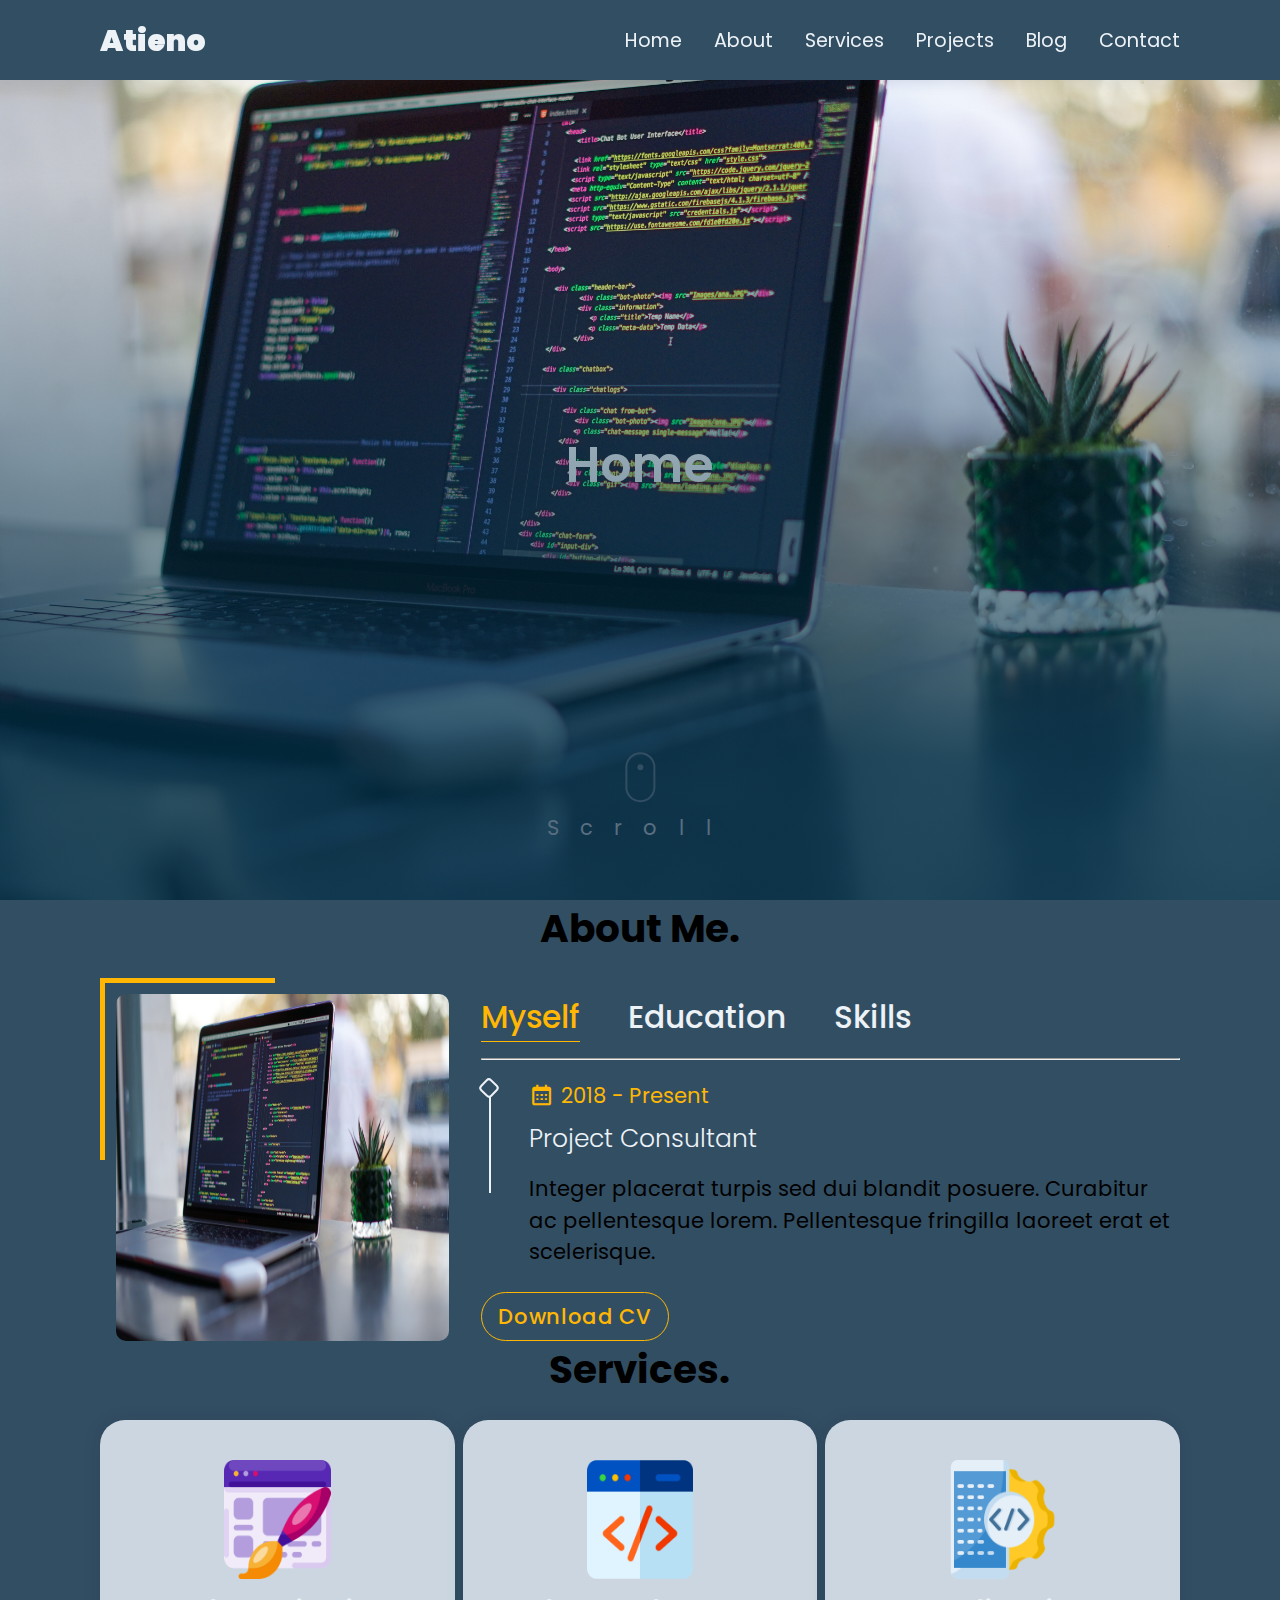
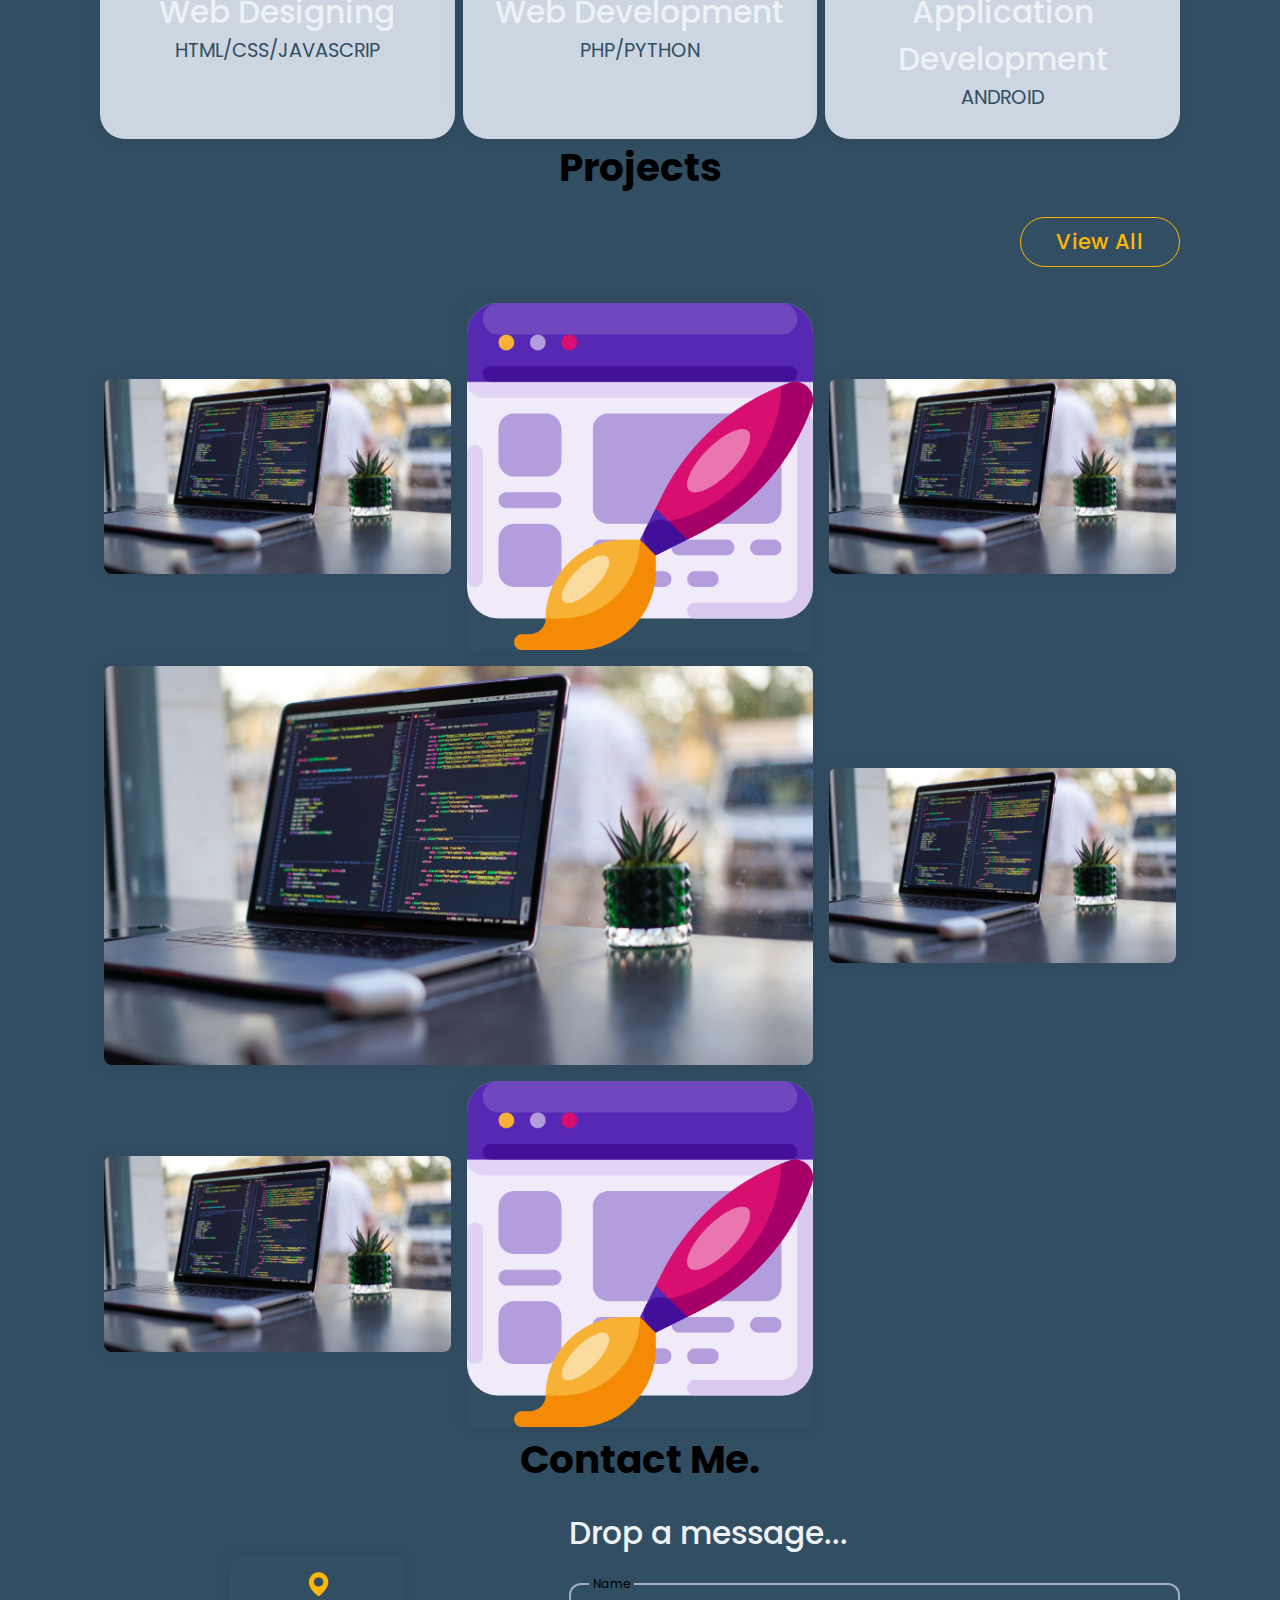
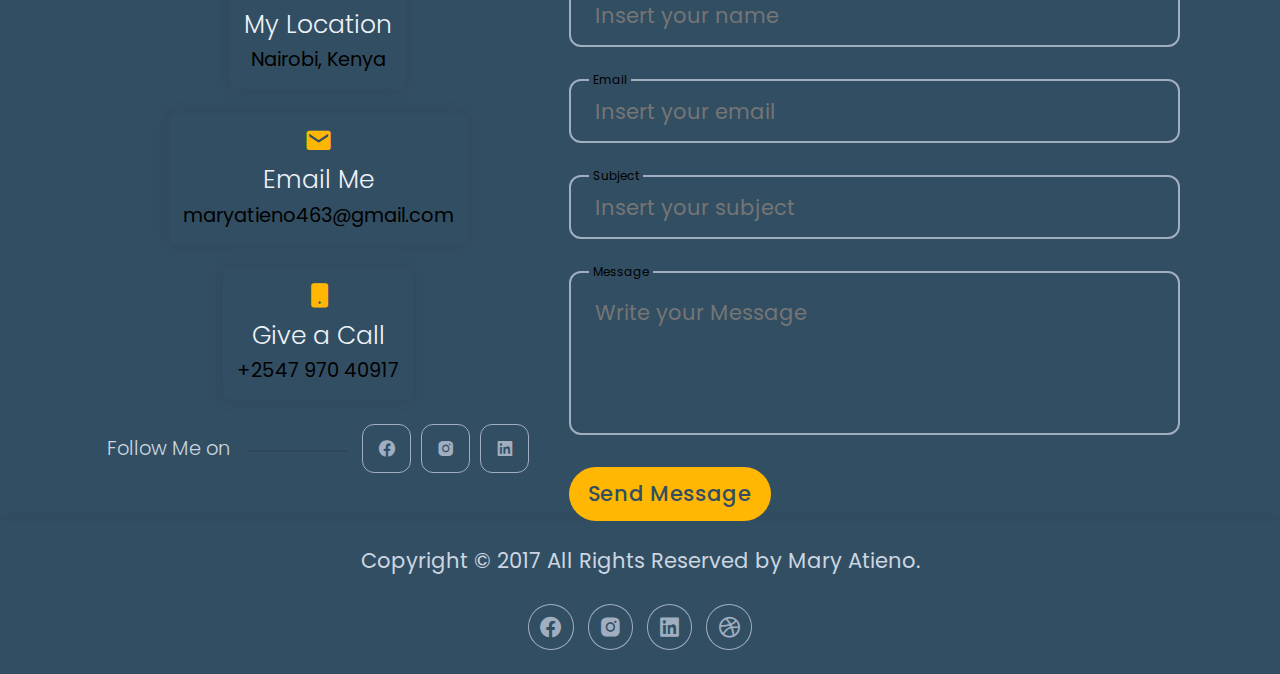
<file: index.html>
<!DOCTYPE html>
<html lang="en">
<head>
    <meta charset="UTF-8">
    <meta http-equiv="X-UA-Compatible" content="IE=edge">
    <meta name="viewport" content="width=device-width, initial-scale=1.0">
    <title>Mary Atieno</title>
    <link href='https://unpkg.com/boxicons@2.1.2/css/boxicons.min.css' rel='stylesheet'>
    <link rel="stylesheet" href="./assets/css/style.css">
    <link rel="stylesheet" href="./assets/css/responsive.css">
</head>
<body class="dark_theme">
    <header class="nav_header">
        
            <nav class="container" id="navbar">
                <a href="#" class="nav_logo">Atieno</a>
                <div class="nav_menu" id="nav-menu">
                    <ul class="nav_list">
                        <li class="nav_item"><a href="#home" class="nav_link">Home</a></li>
                        <li class="nav_item"><a href="#about" class="nav_link">About</a></li>
                        <li class="nav_item"><a href="#services" class="nav_link">Services</a></li>
                        <li class="nav_item"><a href="#projects" class="nav_link">Projects</a></li>
                        <li class="nav_item"><a href="blog.html" class="nav_link">Blog</a></li>
                        <li class="nav_item"><a href="#contact" class="nav_link">Contact</a></li>
                    </ul>
    
                    <div class="nav_close" id="nav-close">
                        <i class="bx bx-x"></i>
                    </div>
                </div>
    
                <div class="nav_toggle" id="nav-toggle">
                    <i class="bx bx-grid-alt"></i>
                </div>
            </nav>
        
    </header>

    <main>
        <section class="home" id="home">
            <div class="container">
                <h1 class="h1">Home</h1>
                <a href="#about" class="scroll_btn"><span></span>Scroll</a>
            </div>
        </section>

        <section  class=" about container" id="about">
            <h2 class="sect_title">About Me.</h2>
            <div class="about_wrapper grid">
                <div class="about_img">
                    <img src="./assets/images/hero_bg.jpg" alt="Profile Photo">
                </div>
                <div class="about_content">
                    <ul class="about_tabs">
                        <li>
                            <h3 data-target="#myself" class="tab about_active h3">Myself</h3>
                        </li>
                        <li >
                            <h3 data-target="#education" class="tab h3">Education</h3>
                        </li>
                        <li >
                            <h3 data-target="#skills" class="tab h3">Skills</h3>
                        </li>
                    </ul>
                    <hr>
                    <div class="tab_content">
                        <div id="myself" data-content>
                            I'm a Kenyan she/her living in Kenya. I enjoy turning complex problems into meaningful solutions through design and code. I focus on simplicity, thoughtfulnesss, accessibility and learning-based approach to my work.
                        </div>
    
                        <div id="education" data-content class="about_active">
                            <div class="timeline">
                                <div class="timeline_item">
                                    <div class="circle_dot"></div>
                                    <span class="timeline_date">
                                        <i class="bx bx-calendar text_sm"></i> 2018 - Present
                                    </span>
                                    <h4 class="timeline_title h4">Project Consultant</h4>
                                    <p class="timeline_text">Integer placerat turpis sed dui blandit posuere. Curabitur ac pellentesque lorem. Pellentesque fringilla laoreet erat et scelerisque.</p>
                                </div>
                            </div>
                        </div>
    
                        <div id="skills" data-content>
                            <div class="skill_wrapper">
                                <img src="./assets/images/html.png" alt="">
                                <img src="./assets/images/css-3.png" alt="">
                                <img src="./assets/images/java-script.png" alt="">
                            </div>
                        </div>
                    </div>
                    <button class="btn btn-secondary">Download CV</button>
                </div>
            </div>
        </section>

        <section class="services container" id="services">
            <h2 class="sect_title">Services.</h2>

            <div class="service_wrapper grid">
                <div class="service_item">
                    <img src="./assets/images/web-design.png" alt="Web Designing">
                    <h3 class="h3">Web Designing</h3>
                    <p class="text_tiny">HTML/CSS/JAVASCRIP</p>
                </div>
                <div class="service_item">
                    <img src="./assets/images/web-development.png" alt="Web Development">
                    <h3 class="h3">Web Development</h3>
                    <p class="text_tiny">PHP/PYTHON</p>
                </div>
                <div class="service_item">
                    <img src="./assets/images/app-development.png" alt="App Development">
                    <h3 class="h3">Application Development</h3>
                    <p class="text_tiny">ANDROID</p>
                </div>
            </div>
        </section>

        <section class="projects container" id="projects">
            <h2 class="sect_title">Projects</h2>
           <div class="btn_flex">
                <a href="portfolio.html" class="btn btn-secondary">View All</a>
           </div>

            <div class="project_wrapper grid">
                <div class="project_card">
                    <div class="project_card_front">
                        <img src="./assets/images/hero_bg.jpg" alt="">
                    </div>
                    <div class="project_card_back">
                        <div class="project_detail">
                            <h3 class="h3">Project 1</h3>
                            <p class="text_tiny">HTML/CSS</p>
                        </div>
                    </div>
                </div>

                <div class="project_card">
                    <div class="project_card_inner">
                        <div class="project_card_front">
                            <img src="./assets/images/web-design.png" alt="">
                        </div>
                        <div class="project_card_back">
                            <div class="project_detail">
                                <h3 class="h3">Project 2</h3>
                                <p class="text_tiny">HTML/CSS</p>
                            </div>
                        </div>
                    </div>
                </div>

                <div class="project_card">
                    <div class="project_card_inner">
                        <div class="project_card_front">
                            <img src="./assets/images/hero_bg.jpg" alt="">
                        </div>
                        <div class="project_card_back">
                            <div class="project_detail">
                                <h3 class="h3">Project 3</h3>
                                <p class="text_tiny">HTML/CSS</p>
                            </div>
                        </div>
                    </div>
                </div>
                <div class="project_card">
                    <div class="project_card_inner">
                        <div class="project_card_front">
                            <img src="./assets/images/hero_bg.jpg" alt="">
                        </div>
                        <div class="project_card_back">
                            <div class="project_detail">
                                <h3 class="h3">Project 4</h3>
                                <p class="text_tiny">HTML/CSS</p>
                            </div>
                        </div>
                    </div>
                </div>
                <div class="project_card">
                    <div class="project_card_inner">
                        <div class="project_card_front">
                            <img src="./assets/images/hero_bg.jpg" alt="">
                        </div>
                        <div class="project_card_back">
                            <div class="project_detail">
                                <h3 class="h3">Project 4</h3>
                                <p class="text_tiny">HTML/CSS</p>
                            </div>
                        </div>
                    </div>
                </div>
                <div class="project_card">
                    <div class="project_card_inner">
                        <div class="project_card_front">
                            <img src="./assets/images/hero_bg.jpg" alt="">
                        </div>
                        <div class="project_card_back">
                            <div class="project_detail">
                                <h3 class="h3">Project 4</h3>
                                <p class="text_tiny">HTML/CSS</p>
                            </div>
                        </div>
                    </div>
                </div>
                <div class="project_card">
                    <div class="project_card_inner">
                        <div class="project_card_front">
                            <img src="./assets/images/web-design.png" alt="">
                        </div>
                        <div class="project_card_back">
                            <div class="project_detail">
                                <h3 class="h3">Project 4</h3>
                                <p class="text_tiny">HTML/CSS</p>
                            </div>
                        </div>
                    </div>
                </div>
            </div>
        </section>

        <section class="container" id="contact">
            <h2 class="sect_title">Contact Me.</h2>

            <div class="contact_wrapper grid">
                <div class="contact_info">
                    <div class="contact_card">
                        <div>
                            <i class="bx bxs-map contact_icon"></i>
                            <h4 class="h4">My Location</h3>
                        </div>
    
                        <span class="text_tiny">Nairobi, Kenya</span>
                    </div>
                    <div class="contact_card">
                        <div>
                            <i class="bx bxs-envelope contact_icon"></i>
                            <h4 class="h4">Email Me</h4>
                        </div>
    
                        <span class="text_tiny">maryatieno463@gmail.com</span>
                    </div>
    
                    <div class="contact_card">
                        <div>
                            <i class="bx bxs-mobile contact_icon"></i>
                            <h4 class="h4">Give a Call</h4>
                        </div>
    
                        <span class="text_tiny">+2547 970 40917</span>
                    </div>
                    <div class="contact_social">
						<span class="contact_social_follow">Follow Me on</span>

						<div class="contact_social_links grid">
							<a href="" target="_blank" class="social_link">
								<i class='bx bxl-facebook-circle'></i>
							</a>
							<a href="" target="_blank" class="social_link">
								<i class="bx bxl-instagram-alt"></i>
							</a>
							<a href="" target="_blank" class="social_link">
								<i class="bx bxl-linkedin-square"></i>
							</a>
						</div>
					</div>
                </div>
    
                <div class="contact_form_wrapper">
                    <h3 class="h3">Drop a message...</h3>
                    <form action="">
                        <div class="contact_form-group">
                            <div class="contact_form-div">
                                <label for="" class="contact_form-tag">Name</label>
                                <input type="text" class="contact_form-input" placeholder="Insert your name">
                            </div>
    
                            <div class="contact_form-div">
                                <label for="" class="contact_form-tag">Email</label>
                                <input type="email" class="contact_form-input" placeholder="Insert your email">
                            </div>							
                        </div>
    
                        <div class="contact_form-div">
                            <label for="" class="contact_form-tag">Subject</label>
                            <input type="text" class="contact_form-input" placeholder="Insert your subject">
                        </div>
    
                        <div class="contact_form-div contact_form-area">
                            <label for="" class="contact_form-tag">Message</label>
                            <textarea cols="20" rows="10" class="contact_form-input" placeholder="Write your Message"></textarea>
                        </div>		
    
                        <button class="btn btn-primary">Send Message</button>
                    </form>
                </div>            
            </div>
        </section>
    </main>

    <footer>
       <div class="container">
            <div class="footer_wrapper grid">
                <div class="copyright">
                <p class="copyright_text">Copyright &copy; 2017 All Rights Reserved by 
            <a href="#">Mary Atieno</a>.
                </p>
                </div>
    
                <div class="footer_social">
                <ul class="footer_social_links">
                    <li><a class="social_link" href="#"><i class="bx bxl-facebook-circle"></i></a></li>
                    <li><a class="social_link" href="#"><i class="bx bxl-instagram-alt"></i></a></li>
                    <li><a class="social_link" href="#"><i class="bx bxl-linkedin-square"></i></a></li>
                    <li><a class="social_link" href="#"><i class='bx bxl-dribbble'></i></a></li>   
                </ul>
                </div>
        </div>
       </div>
    </footer>

    <div id="progress">
        <span id="progress_value"><i class='bx bx-up-arrow-alt'></i></span>
    </div>

    <script src="./assets/js/main.js"></script>
</body>
</html>
</file>
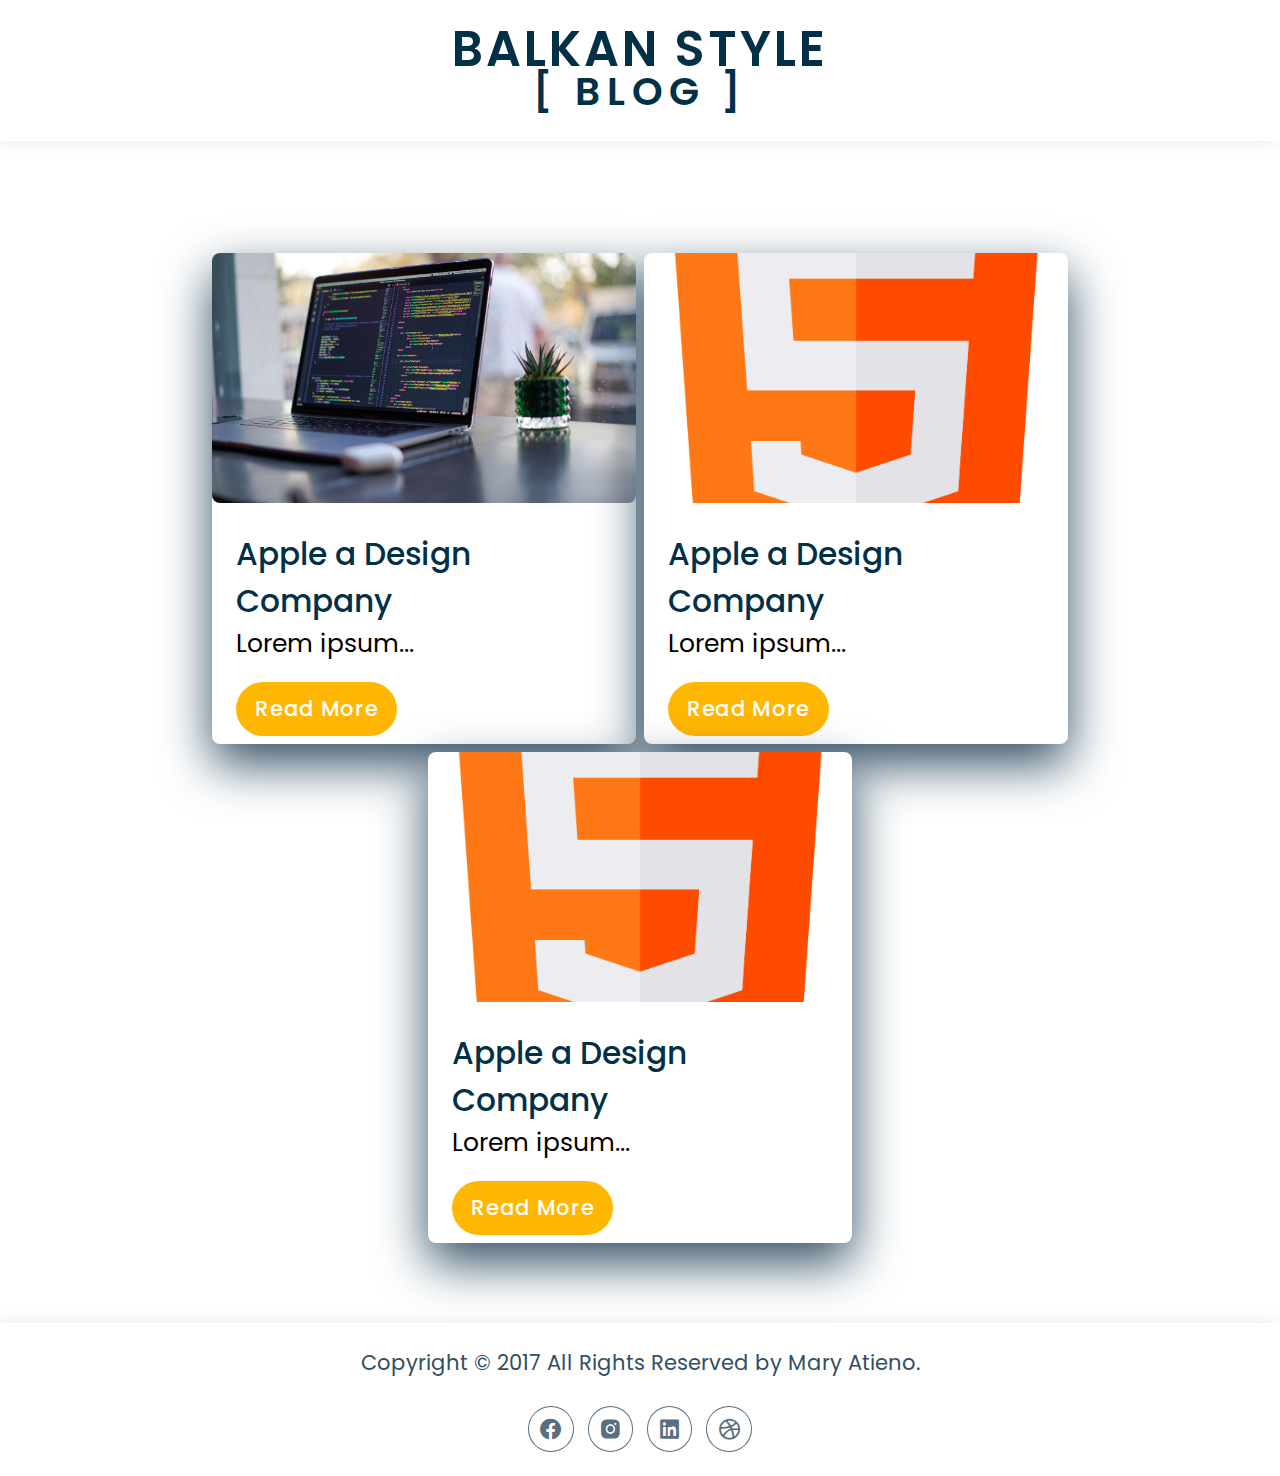
<file: blog.html>
<!DOCTYPE html>
<html lang="en">
<head>
    <meta charset="UTF-8">
    <meta http-equiv="X-UA-Compatible" content="IE=edge">
    <meta name="viewport" content="width=device-width, initial-scale=1.0">
    <title>Mary Atieno</title>
    <link href='https://unpkg.com/boxicons@2.1.2/css/boxicons.min.css' rel='stylesheet'>
    <link rel="stylesheet" href="./assets/css/style.css">
    <link rel="stylesheet" href="./assets/css/responsive.css">
</head>
<body class="light_theme">
    <header class="gallery_header">
        <h1 class="h1">Balkan Style <br> <span>[ BLOG ]</span></h1>
    </header>

    <main>
        <section class="blog">
            <div class="container">
                <div class="blog_wrapper">
                    <div class="blog_square">
                        <img src="./assets/images/hero_bg.jpg" class="mask" alt="">
                        <div class="blog_content">
                            <div class="h3">Apple a Design Company</div>
                            <p class="text_sm">Lorem ipsum...</p>
                            <button class="btn btn-primary"><a href="#">Read More</a></button>
                        </div>
                    </div>

                    <div class="blog_square">
                        <img src="./assets/images/html.png" class="mask" alt="">
                        <div class="blog_content">
                            <div class="h3">Apple a Design Company</div>
                            <p class="text_sm">Lorem ipsum...</p>
                            <button class="btn btn-primary"><a href="#">Read More</a></button>
                        </div>
                    </div>

                    <div class="blog_square">
                        <img src="./assets/images/html.png" class="mask" alt="">
                        <div class="blog_content">
                            <div class="h3">Apple a Design Company</div>
                            <p class="text_sm">Lorem ipsum...</p>
                            <button class="btn btn-primary"><a href="#">Read More</a></button>
                        </div>
                    </div>
                </div>
            </div>
        </section>
    </main>

    <footer>
        <div class="container">
             <div class="footer_wrapper grid">
                 <div class="copyright">
                 <p class="copyright_text">Copyright &copy; 2017 All Rights Reserved by 
             <a href="#">Mary Atieno</a>.
                 </p>
                 </div>
     
                 <div class="footer_social">
                 <ul class="footer_social_links">
                     <li><a class="social_link" href="#"><i class="bx bxl-facebook-circle"></i></a></li>
                     <li><a class="social_link" href="#"><i class="bx bxl-instagram-alt"></i></a></li>
                     <li><a class="social_link" href="#"><i class="bx bxl-linkedin-square"></i></a></li>
                     <li><a class="social_link" href="#"><i class='bx bxl-dribbble'></i></a></li>   
                 </ul>
                 </div>
         </div>
        </div>
     </footer>
    
</body>
</html>
</file>
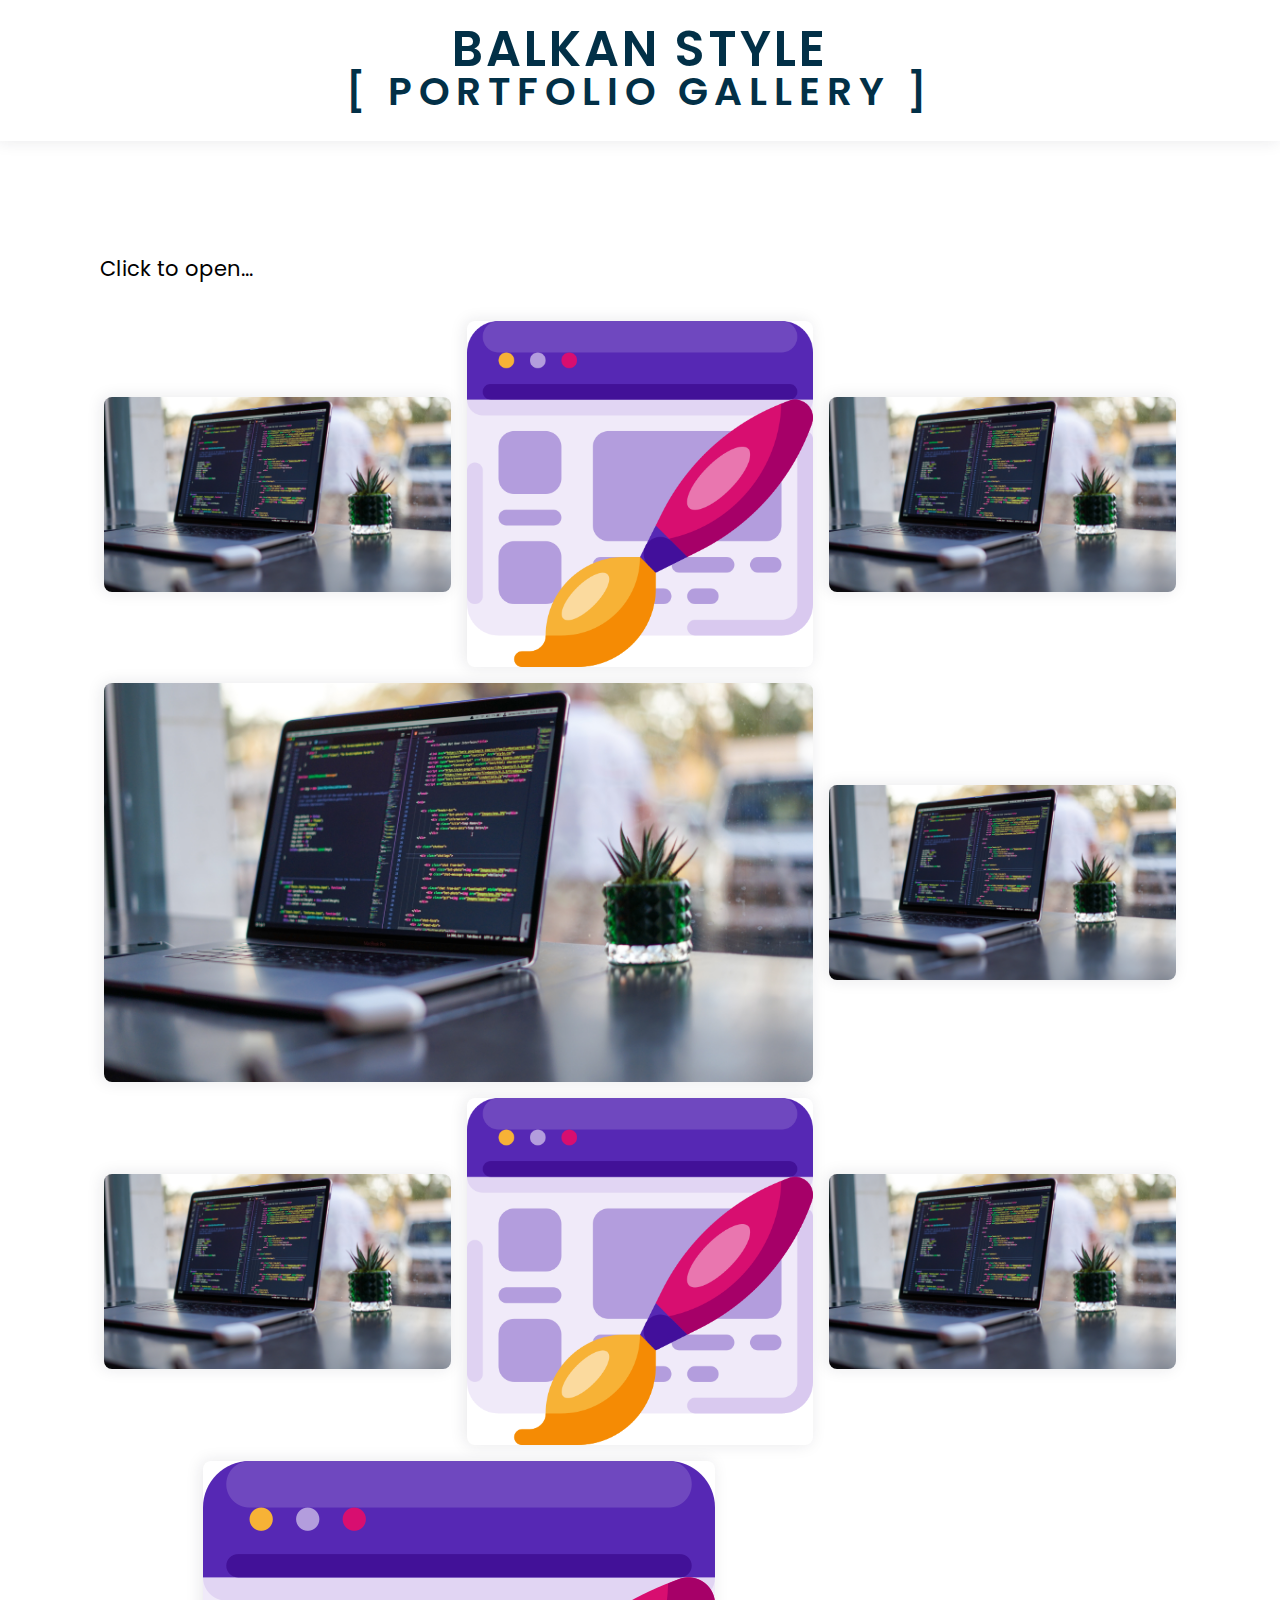
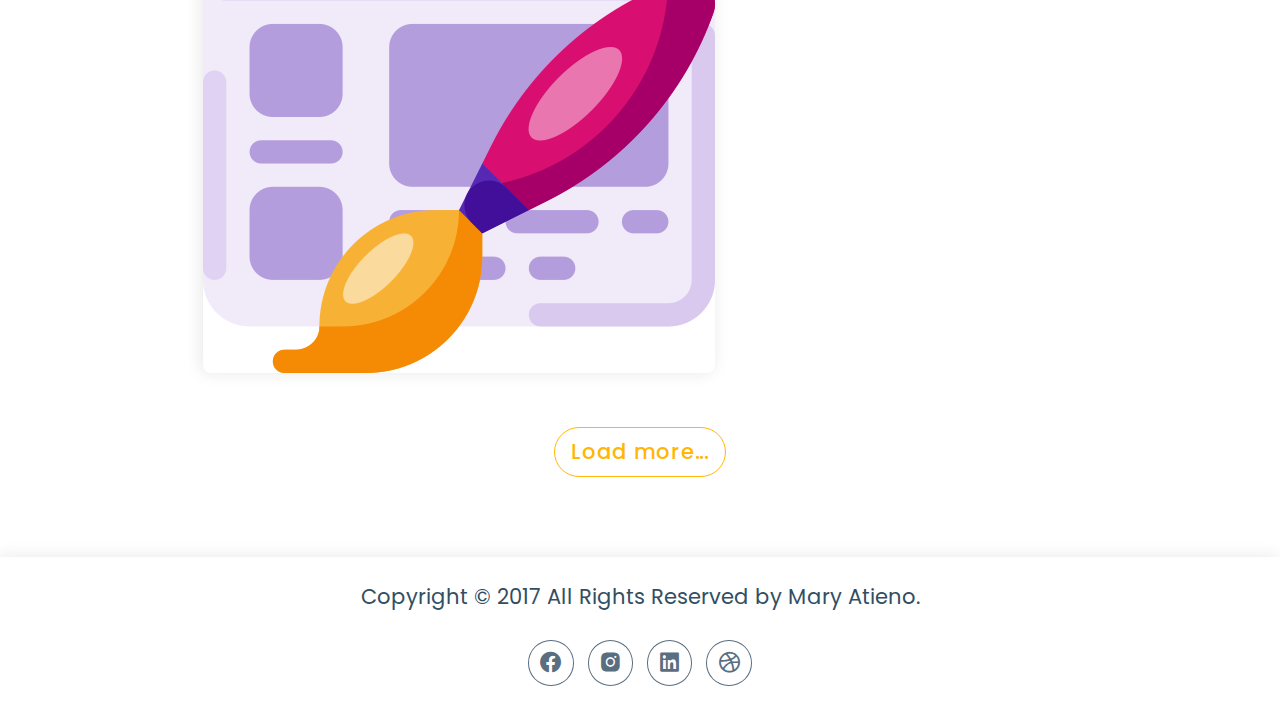
<file: portfolio.html>
<!DOCTYPE html>
<html lang="en">
<head>
    <meta charset="UTF-8">
    <meta http-equiv="X-UA-Compatible" content="IE=edge">
    <meta name="viewport" content="width=device-width, initial-scale=1.0">
    <title>Mary Atieno</title>
    <link href='https://unpkg.com/boxicons@2.1.2/css/boxicons.min.css' rel='stylesheet'>
    <link rel="stylesheet" href="./assets/css/style.css">
    <link rel="stylesheet" href="./assets/css/responsive.css">
</head>
<body class="light_theme">
    <header class="gallery_header">
        <h1 class="h1">Balkan Style <br> <span>[ Portfolio Gallery ]</span></h1>
    </header>

    <main>
        <section class="portfolio">
            <div class="container">
                <p>Click to open...</p>
                <div class="project_wrapper grid">
                    <div class="project_card">
                        <div class="project_card_front">
                            <img src="./assets/images/hero_bg.jpg" alt="">
                        </div>
                        <div class="project_card_back">
                            <div class="project_detail">
                                <h3 class="h3">Project 1</h3>
                                <p class="text_tiny">HTML/CSS</p>
                            </div>
                        </div>
                    </div>

                    <div class="project_card">
                        <div class="project_card_inner">
                            <div class="project_card_front">
                                <img src="./assets/images/web-design.png" alt="">
                            </div>
                            <div class="project_card_back">
                                <div class="project_detail">
                                    <h3 class="h3">Project 2</h3>
                                    <p class="text_tiny">HTML/CSS</p>
                                </div>
                            </div>
                        </div>
                    </div>

                    <div class="project_card">
                        <div class="project_card_inner">
                            <div class="project_card_front">
                                <img src="./assets/images/hero_bg.jpg" alt="">
                            </div>
                            <div class="project_card_back">
                                <div class="project_detail">
                                    <h3 class="h3">Project 3</h3>
                                    <p class="text_tiny">HTML/CSS</p>
                                </div>
                            </div>
                        </div>
                    </div>
                    <div class="project_card">
                        <div class="project_card_inner">
                            <div class="project_card_front">
                                <img src="./assets/images/hero_bg.jpg" alt="">
                            </div>
                            <div class="project_card_back">
                                <div class="project_detail">
                                    <h3 class="h3">Project 4</h3>
                                    <p class="text_tiny">HTML/CSS</p>
                                </div>
                            </div>
                        </div>
                    </div>
                    <div class="project_card">
                        <div class="project_card_inner">
                            <div class="project_card_front">
                                <img src="./assets/images/hero_bg.jpg" alt="">
                            </div>
                            <div class="project_card_back">
                                <div class="project_detail">
                                    <h3 class="h3">Project 4</h3>
                                    <p class="text_tiny">HTML/CSS</p>
                                </div>
                            </div>
                        </div>
                    </div>
                    <div class="project_card">
                        <div class="project_card_inner">
                            <div class="project_card_front">
                                <img src="./assets/images/hero_bg.jpg" alt="">
                            </div>
                            <div class="project_card_back">
                                <div class="project_detail">
                                    <h3 class="h3">Project 4</h3>
                                    <p class="text_tiny">HTML/CSS</p>
                                </div>
                            </div>
                        </div>
                    </div>
                    <div class="project_card">
                        <div class="project_card_inner">
                            <div class="project_card_front">
                                <img src="./assets/images/web-design.png" alt="">
                            </div>
                            <div class="project_card_back">
                                <div class="project_detail">
                                    <h3 class="h3">Project 4</h3>
                                    <p class="text_tiny">HTML/CSS</p>
                                </div>
                            </div>
                        </div>
                    </div>
                    <div class="project_card">
                        <div class="project_card_front">
                            <img src="./assets/images/hero_bg.jpg" alt="">
                        </div>
                        <div class="project_card_back">
                            <div class="project_detail">
                                <h3 class="h3">Project 1</h3>
                                <p class="text_tiny">HTML/CSS</p>
                            </div>
                        </div>
                    </div>

                    <div class="project_card">
                        <div class="project_card_inner">
                            <div class="project_card_front">
                                <img src="./assets/images/web-design.png" alt="">
                            </div>
                            <div class="project_card_back">
                                <div class="project_detail">
                                    <h3 class="h3">Project 2</h3>
                                    <p class="text_tiny">HTML/CSS</p>
                                </div>
                            </div>
                        </div>
                    </div>

                    <div class="project_card">
                        <div class="project_card_inner">
                            <div class="project_card_front">
                                <img src="./assets/images/hero_bg.jpg" alt="">
                            </div>
                            <div class="project_card_back">
                                <div class="project_detail">
                                    <h3 class="h3">Project 3</h3>
                                    <p class="text_tiny">HTML/CSS</p>
                                </div>
                            </div>
                        </div>
                    </div>
                    <div class="project_card">
                        <div class="project_card_inner">
                            <div class="project_card_front">
                                <img src="./assets/images/hero_bg.jpg" alt="">
                            </div>
                            <div class="project_card_back">
                                <div class="project_detail">
                                    <h3 class="h3">Project 4</h3>
                                    <p class="text_tiny">HTML/CSS</p>
                                </div>
                            </div>
                        </div>
                    </div>
                    <div class="project_card">
                        <div class="project_card_inner">
                            <div class="project_card_front">
                                <img src="./assets/images/hero_bg.jpg" alt="">
                            </div>
                            <div class="project_card_back">
                                <div class="project_detail">
                                    <h3 class="h3">Project 4</h3>
                                    <p class="text_tiny">HTML/CSS</p>
                                </div>
                            </div>
                        </div>
                    </div>
                    <div class="project_card">
                        <div class="project_card_inner">
                            <div class="project_card_front">
                                <img src="./assets/images/hero_bg.jpg" alt="">
                            </div>
                            <div class="project_card_back">
                                <div class="project_detail">
                                    <h3 class="h3">Project 4</h3>
                                    <p class="text_tiny">HTML/CSS</p>
                                </div>
                            </div>
                        </div>
                    </div>
                    <div class="project_card">
                        <div class="project_card_inner">
                            <div class="project_card_front">
                                <img src="./assets/images/web-design.png" alt="">
                            </div>
                            <div class="project_card_back">
                                <div class="project_detail">
                                    <h3 class="h3">Project 4</h3>
                                    <p class="text_tiny">HTML/CSS</p>
                                </div>
                            </div>
                        </div>
                    </div>
                    <div class="project_card">
                        <div class="project_card_front">
                            <img src="./assets/images/hero_bg.jpg" alt="">
                        </div>
                        <div class="project_card_back">
                            <div class="project_detail">
                                <h3 class="h3">Project 1</h3>
                                <p class="text_tiny">HTML/CSS</p>
                            </div>
                        </div>
                    </div>

                    <div class="project_card">
                        <div class="project_card_inner">
                            <div class="project_card_front">
                                <img src="./assets/images/web-design.png" alt="">
                            </div>
                            <div class="project_card_back">
                                <div class="project_detail">
                                    <h3 class="h3">Project 2</h3>
                                    <p class="text_tiny">HTML/CSS</p>
                                </div>
                            </div>
                        </div>
                    </div>

                    <div class="project_card">
                        <div class="project_card_inner">
                            <div class="project_card_front">
                                <img src="./assets/images/hero_bg.jpg" alt="">
                            </div>
                            <div class="project_card_back">
                                <div class="project_detail">
                                    <h3 class="h3">Project 3</h3>
                                    <p class="text_tiny">HTML/CSS</p>
                                </div>
                            </div>
                        </div>
                    </div>
                    <div class="project_card">
                        <div class="project_card_inner">
                            <div class="project_card_front">
                                <img src="./assets/images/hero_bg.jpg" alt="">
                            </div>
                            <div class="project_card_back">
                                <div class="project_detail">
                                    <h3 class="h3">Project 4</h3>
                                    <p class="text_tiny">HTML/CSS</p>
                                </div>
                            </div>
                        </div>
                    </div>
                    <div class="project_card">
                        <div class="project_card_inner">
                            <div class="project_card_front">
                                <img src="./assets/images/hero_bg.jpg" alt="">
                            </div>
                            <div class="project_card_back">
                                <div class="project_detail">
                                    <h3 class="h3">Project 4</h3>
                                    <p class="text_tiny">HTML/CSS</p>
                                </div>
                            </div>
                        </div>
                    </div>
                    <div class="project_card">
                        <div class="project_card_inner">
                            <div class="project_card_front">
                                <img src="./assets/images/hero_bg.jpg" alt="">
                            </div>
                            <div class="project_card_back">
                                <div class="project_detail">
                                    <h3 class="h3">Project 4</h3>
                                    <p class="text_tiny">HTML/CSS</p>
                                </div>
                            </div>
                        </div>
                    </div>
                    <div class="project_card">
                        <div class="project_card_inner">
                            <div class="project_card_front">
                                <img src="./assets/images/web-design.png" alt="">
                            </div>
                            <div class="project_card_back">
                                <div class="project_detail">
                                    <h3 class="h3">Project 4</h3>
                                    <p class="text_tiny">HTML/CSS</p>
                                </div>
                            </div>
                        </div>
                    </div>
                </div>

                <button class="btn btn-secondary" id="loadmore">Load more...</button>
            </div>            
        </section>
    </main>

    <footer>
        <div class="container">
             <div class="footer_wrapper grid">
                 <div class="copyright">
                 <p class="copyright_text">Copyright &copy; 2017 All Rights Reserved by 
             <a href="#">Mary Atieno</a>.
                 </p>
                 </div>
     
                 <div class="footer_social">
                 <ul class="footer_social_links">
                     <li><a class="social_link" href="#"><i class="bx bxl-facebook-circle"></i></a></li>
                     <li><a class="social_link" href="#"><i class="bx bxl-instagram-alt"></i></a></li>
                     <li><a class="social_link" href="#"><i class="bx bxl-linkedin-square"></i></a></li>
                     <li><a class="social_link" href="#"><i class='bx bxl-dribbble'></i></a></li>   
                 </ul>
                 </div>
         </div>
        </div>
     </footer>

    <script src="./assets/js/main.js"></script>
</body>
</html>
</file>
<file: assets/css/style.css>
/*-----------------------------------*\ 
  #style.css
\*-----------------------------------*/

/**
 * copyright 2022 @codewithsadee 
 */


 @import url('https://fonts.googleapis.com/css2?family=Poppins:wght@300;500;600&display=swap');



/*-----------------------------------*\ 
  #CUSTOM PROPERTY
\*-----------------------------------*/

.light_theme {

    /**
     * light theme colors 
     */
  
    --background-primary: hsl(0, 0%, 100%);
    --background-secondary: hsl(0, 0%, 97%);
  
    --action-primary: hsl(214, 32%, 91%);
    --action-secondary: hsl(210, 38%, 95%);
  
    --foreground-primary: #023047;
    --foreground-secondary: #324e63;
    --foreground-tertiary: #596e80;
  
    --accent: #ffb703;

    --color: #2ec4b6;
    --color: #e71d36;
    --color: #fdfffc;
    --color: #011627;

    --color: #212517;
    --color: #344709;
    --color: #759242;
    --color: #ded3a6;
    --color: #f2f2ef;


  
}

.dark_theme {
  
    /**
     * dark theme colors 
     */
  
    --background-primary: #324e63;
    --background-secondary: #023047;
  
    --action-primary: #596e80;
    --action-secondary: #324e63;
  
    --foreground-primary: hsl(210, 38%, 95%);
    --foreground-secondary: hsl(211, 25%, 84%);
    --foreground-tertiary: hsl(214, 20%, 69%);
  
    --accent: #ffb703;
  
}
  
:root {
    /**
     * navbar-height
     */

     --nav-height: 5rem;

     /**
     * box shadow
     */

     --box-shadow: -2px 0 16px hsla(250, 24%, 15%, .1);

    /**
     * color
     */
  
    --white: hsl(0, 0%, 100%);
  
    /**
     * typography 
     */
    --body-font: 'Poppins', sans-serif;
  
    --fs-base: 0.85rem;
    --fs-1: 1.875rem;
    --fs-2: 1.5rem;
    --fs-3: 1.25rem;
    --fs-4: 0.875rem;
    --fs-5: 0.75rem;
  
    /**
     * spacing 
     */
  
    --py: 5rem;

    /* Font weight */
	--font-light: 300;
	--font-medium: 500;
	--font-semibold: 600;

	/* z-index */
	--z-tooltip: 10;
	--z-fixed: 100;
  
}

/* ---- #RESET ---- */
*, *::before, *::after {
    margin: 0;
    padding: 0;
    box-sizing: border-box;
}

html, body {
    height: 100%;
    background-color: var(--background-primary);
}

html {
    scroll-behavior: smooth;
    overflow-x: hidden;
}

body {
    line-height: 1.5;
    -webkit-font-smoothing: antialiased;
    font-family: var(--body-font);
    font-size: var(--fs-base);
}

img, picture, video, canvas, svg {
    display: block;
    max-width: 100%;
}

input, button, textarea, select { font: inherit; }

button {
    background: none;
    border: none;
    display: block;
    outline: none;
    cursor: pointer;
}

p, h1, h2, h3, h4, h5, h6 { overflow-wrap: break-word; }

a { text-decoration: none; color: inherit;}

ul {list-style: none; }

/* ---- #GLOBALS ---- */
header {
    width: 100%;
    background: var(--background-primary);
    box-shadow: var(--box-shadow);
}

section {
    padding-top: 5.5rem;
    padding-bottom: 4rem;
}

/* --------------- *
    #BASE STYLE
/* --------------- */
.h1, .h2, .h3, .h4 {
    display: block;
    color: var(--foreground-primary);
}
.h1 {
    font-size: var(--fs-1);
    font-weight: var(--font-semibold);
}
.h2 {
    font-size: var(--fs-2);
    font-weight: var(--font-medium);
}
.h3 {
    font-size: var(--fs-3);
    font-weight: var(--font-medium);
}
.h4 {
    font-size: var(--fs-4);
    font-weight: var(--font-light);
}
.text_sm { font-size: var(--fs-4); }
.text_tiny { font-size: var(--fs-5); }

/* ---- #REUSABLE CLASSES ---- */
.container {
    margin-inline: auto;
    margin: auto; /* fallback for margin-inline */
    padding-left: 15px;
    padding-right: 15px;
}
.sect_title {
    font-size: var(--fs-2);
    text-align: center;
    margin-bottom: 1.23rem;
}
.grid { display: grid; }
.btn {
    min-width: 10rem;
    border-radius: 100px;
    transition: all 0.4s ease-in;
    font-weight: var(--font-medium);
    letter-spacing: .675px;
}
.btn-primary {
    background: var(--accent);
    color: var(--background-primary);
    padding: 0.6875rem 1.1875rem;
}
.btn-primary:hover {
    background: var(--foreground-tertiary);
    transform: scale(1.025);
}
.btn-secondary {
    color: var(--accent);
    padding: 0.5rem 1rem;
    border: 1.5px solid var(--accent);
}
.btn-secondary:hover { 
    background: var(--accent);
    color: var(--background-primary);
 }
.social_link {
	display: inline-flex;
	align-items: center;
	padding: .875rem;
	border-radius: .75rem;
	border: 1px solid var(--foreground-tertiary);
	color: var(--foreground-tertiary);
}
.social_link:hover {
    border-color: var(--accent);
}
.social_link i {
	font-size: var(--fs-5);
	text-align: center;
	transition: .4s;
}
.social_link:hover i {
	color: var(--accent);
}

/* ---- #HEADER ---- */
.gallery_header {
    color: var(--foreground-primary);
    text-align: center;
    padding: 30px 0;
}
.gallery_header h1 {
    text-transform: uppercase;
    letter-spacing: 3px;
    line-height: .8;
}
.gallery_header h1 span {
    letter-spacing: 7px;
    font-size: var(--fs-2);
    line-height: 1;
}
.nav_header {
    position: fixed;
    top: 0;
	z-index: var(--z-fixed);    
}

/* ---- #NAVIGATION BAR ---- */
nav {
    color: var(--foreground-primary);
    display: flex;
    align-items: center;
    height: 5rem;
}

nav .nav_logo {
    flex: 1;;
    font-weight: 900;
    font-size: 1.875rem;
}

nav .nav_menu {
    display: none;
    background: var(--background-primary);
    position: fixed;
    top: 0;
    right: -100%;
    width: 80%;
    height: 100%;
    padding: 4rem 0 0 3rem;
    box-shadow: var(--box-shadow);
    transition: .4s;
}

nav .show_menu {
    display: block;
    right: 0;
}

nav .nav_link {
    font-size: 1.2rem;
}

.nav_close, .nav_toggle {
    cursor: pointer;
}

nav .nav_close {
	font-size: 1.5rem;
    position: absolute;
	top: 1rem;
	right: 1.25rem;
}

nav .nav_toggle {
	font-size: 1.25rem;
}

/* ---- #HOME SECTION ---- */
.home {
    height: 70vh;
    position: relative;
    text-align: center;
    display: flex;
    flex-direction: column;
    align-items: center;
    justify-content: center;
    background: url(../images/hero_bg.jpg) center center / cover fixed no-repeat;
}
.home::after {
    content: '';
    position: absolute;
    bottom: 0;
    left: 0;
    width: 100%;
    height: 80%;
    background: -webkit-linear-gradient(top,rgba(2,48,71,0) 0,rgba(2,48,71,.8) 80%,rgba(2,48,71,.8) 100%);
    background: linear-gradient(top,rgba(2,48,71,0) 0,rgba(2,48,71,.8) 80%,rgba(2,48,71,.8) 100%);
}
.home .scroll_btn {
    position: absolute;
    bottom: 10px;
    left: 50%;
    z-index: 2;
    display: inline-block;
    -webkit-transform: translate(0, -50%);
    transform: translate(-50%, -50%);
    letter-spacing: 1em;
    padding-top: 60px;
    color: var(--action-primary);
    transition: opacity .3s;
}
.home .scroll_btn:hover {
    opacity: .5;
}
.home .scroll_btn span {
    position: absolute;
    top: 0;
    left: 50%;
    width: 30px;
    height: 50px;
    margin-left: -15px;
    border: 2px solid var(--action-secondary);
    border-radius: 50px;
}
.home .scroll_btn span::before {
    position: absolute;
    top: 10px;
    left: 50%;
    content: '';
    height: 6px;
    width: 6px;
    border-radius: 100%;
    margin-left: -3px;
    background-color: var(--action-secondary);
    -webkit-animation: sdb10 2s infinite;
    animation: sdb10 2s infinite;
    
}

@-webkit-keyframes sdb10 {
    0% {
        -webkit-transform: translate(0,0);
        opacity: 0;
    }
    40% {
        opacity: 1;
    }
    80% {
        -webkit-transform: translate(0,20px);
        opacity: 0;
    }
    100% {
        opacity: 0;
    }
}
@keyframes sdb10 {
    0% {
        transform: translate(0,0);
        opacity: 0;
    }
    40% {
        opacity: 1;
    }
    80% {
        transform: translate(0,20px);
        opacity: 0;
    }
    100% {
        opacity: 0;
    }
}

/* ---- #ABOUT SECTION ---- */
.about .about_wrapper .about_img {
    position: relative;
    padding: 1rem 0 0 1rem;
}
.about .about_wrapper .about_img::before {
    content: '';
    position: absolute;
    top: 0;
    left: 0;
    border-top: 5px solid var(--accent);
    border-left: 5px solid var(--accent);
    width: 50%;
    height:50%;
}
.about .about_wrapper .about_img img {
    height: 100%;
    border-radius: 0.625rem;
}

.about .about_wrapper .about_content {
    padding-top: 1rem;
}
.about .about_wrapper .about_content [data-content] {
    display: none;
    padding-bottom: 1.5rem;
}
.about .about_wrapper .about_content .about_active[data-content] {
    display: block;
}
.about .about_wrapper .about_content .about_tabs {
    display: flex;
    gap: 3rem;
    margin-bottom: 1rem;
}
.about .about_wrapper .about_content .about_tabs .tab {
    cursor: pointer;
    transition: 3.s;
}
.about .about_wrapper .about_content .about_tabs .tab.about_active {
    color: var(--accent);
    border-bottom: 1px solid var(--accent);
}
.about .about_wrapper .about_content .about_tabs .tab:hover {
    color: var(--accent);
}

.about .about_wrapper .about_content .tab_content {
    padding-top: 1.25rem;
}
.timeline_item {
	position: relative;
	padding-left: 3rem;
	margin-bottom: 2.5rem;
}

.timeline_item:last-child {
	margin-bottom: 0;
}

.timeline_item::before {
	content: '';
	width: 2px;
	height: 60%;
	position: absolute;
	left: .459rem;
	top: 0;
	background-color: var(--foreground-primary);
	transition: .4s;
}

.timeline_item:hover::before {
	height: 100%;
}

.circle_dot {
	position: absolute;
	left: 0;
	top: 0;
	height: 1rem;
	width: 1rem;
	border: 2px solid var(--foreground-primary);
	border-radius: .25rem;
	background-color: var(--background-primary);
	transform: rotate(134deg);
	transition: .4s;
}
.timeline_item:hover .circle_dot {
	background-color: var(--foreground-primary);
}

.timeline_title {
	margin-bottom: 1rem;
}

.timeline_date {
    color: var(--accent);
	display: flex;
	align-items: center;
	column-gap: .4rem;
	margin-bottom: .5rem;
}
.about_content .skill_wrapper {
    display: flex;
    flex-wrap: wrap;
    gap: 1.5rem;
}

.about_content .skill_wrapper img {
    width: 70px;
    height: 70px;
}

/* ---- #SERVICES SECTION ---- */
.service_wrapper {
    gap: 8px;
}
.service_item {
    background-color: var(--foreground-secondary);
    width: 100%;
    color: var(--action-secondary);
    height: 100%;
    padding: 2.5rem 0;
    border-radius: 25px;    
    transition: .4s ease-in-out;
    text-align: center;
    box-shadow: var(--box-shadow);
}

.service_item:hover {
    transform: scale(1.025);
    border: 1px solid var(--accent);
}

.service_item img {
    width: 30%;
    height: 50%;
    margin: 0 auto 10px;
}

/* ---- #PROJECTS SECTION ---- */
.projects .btn_flex {
    display: flex;
    justify-content: flex-end;
}
.projects .btn_flex .btn {
    text-align: center;
}
.project_wrapper {
    margin-top: 2rem;
    gap: 8px;
    place-items: center;
    place-content: space-between;
}
.project_wrapper .project_card {
    position: relative;
    text-align: center;
    color: var(--background-primary);
    transition: grid-row-start 300ms linear;
    transition: transform 300ms ease;
    transition: all 0.5s ease;
    cursor: pointer;
}
.project_wrapper .project_card:hover { transform: scale(1.025);}
.project_wrapper img {
    border-radius: 8px;
    object-fit: cover;
    box-shadow: var(--box-shadow);
    transition: all 1.5s ease;
}
.project_wrapper img:hover { box-shadow: 0 0 32px #333;}

.project_wrapper .project_card_front { padding: 4px;}

.project_card_back {
    position: absolute;
    top: 0;
    bottom: 0;
    left: 0;
    right: 0;
    height: 100%;
    width: 100%;
    opacity: 0;
    border-radius: 8px;
    transition: .3s ease;
    background-color: var(--foreground-secondary);
}  
/* When you mouse over the container, fade in the overlay icon*/
.project_card:hover .project_card_back {
    opacity: 1;
}
.project_detail {
    position: absolute;
    top: 50%;
    left: 50%;
    transform: translate(-50%, -50%);
    -ms-transform: translate(-50%, -50%);
}

.portfolio .project_card{
    display: none;
}

.portfolio .project_wrapper .project_card:not(:nth-child(1n+10)){
    display: block;
}

#loadmore {
    margin: 50px auto 0;
    display: table;
}

/* ---- #BLOG SECTION ---- */
.blog_wrapper {
    display: flex;
    flex-direction: column;
    justify-content: center;
    align-items: center;
    gap: 8px;
}
.blog_wrapper .blog_square {
    background: var(--background-primary);
    border-radius: 8px;
    box-shadow: 0px 20px 50px var(--foreground-secondary);
    transition: all 0.3s ease;
}
.blog_wrapper .blog_square .mask {
  height: 200px;
  border-radius: 8px;
}
.blog_wrapper .blog_square img { width: 100%; object-fit: cover; }
.blog_wrapper .blog_square .blog_content {
    margin: auto;
    margin-top: 20px;
    padding: 8px 1.5rem;
}
.blog_wrapper .blog_square .btn {
    margin-top: 20px;
}

/* ---- #CONTACT SECTION ---- */
.contact_wrapper {
    gap: 3rem;
}
.contact_wrapper .contact_info {
    display: flex;
    flex-wrap: wrap;
    gap: 1.5rem;
    place-content: center;
}
.contact_wrapper .contact_info .contact_card {
    text-align: center;
    box-shadow: var(--box-shadow);
    border-radius: 8px;
    padding: 0.875rem;
}
.contact_wrapper .contact_info .contact_card .contact_icon {
	font-size: 1.8rem;
	color: var(--accent);
	display: inline-block;
	margin-bottom: .25rem;
}
.contact_wrapper .contact_info .contact_social {
    display: flex;
	align-items: center;
}
.contact_wrapper .contact_info .contact_social .contact_social_follow {
	color: var(--foreground-secondary);
	font-size: var(--fs-5);
	font-weight: var(--font-light);
	padding-right: 8.175rem;
	position: relative;
}
.contact_wrapper .contact_info .contact_social .contact_social_follow::after{
	content: '';
	position: absolute;
	right: 1rem;
	top: 58%;
	width: 100px;
	height: 2px;
	background-color: hsla(251, 64%, 18%, .15);
	margin: -1px;
}
.contact_wrapper .contact_info .contact_social .contact_social_links {
	display: flex;
	gap: .625rem;
}
.contact_wrapper .contact_form_wrapper .h3 {
    margin-bottom: 1.675rem;
}
.contact_wrapper .contact_form_wrapper .contact_form-group {
    display: flex;
    flex-direction: column;
}
.contact_wrapper .contact_form_wrapper .contact_form-div {
    position: relative;
    margin-bottom: 2rem;
	height: 4rem;
}
.contact_wrapper .contact_form_wrapper .contact_form-input {
    position: absolute;
	top: 0;
	left: 0;
	width: 100%;
	height: 100%;
	border: 2px solid var(--foreground-tertiary);
	background: none;
	color: var(--foreground-secondary);
	border-radius: .75rem;
	outline: none;
	padding: 1.5rem;
	z-index: 1;
}
.contact_wrapper .contact_form_wrapper .contact_form-tag {
    position: absolute;
	top: -.75rem;
	left: 1.25rem;
	font-size: 12px;
	padding: .25rem;
	background-color: var(--background-primary);
	z-index: var(--z-tooltip);
}
.contact_wrapper .contact_form_wrapper .contact_form-area {
	height: 10.25rem;
}
.contact_wrapper .contact_form_wrapper .contact_form-area textarea {
	resize: none;
}

/* ---- #FOOTER ---- */
footer {
    background: var(--background-primary);
    box-shadow: var(--box-shadow);
}
.footer_wrapper {
    margin: auto;
    padding: 1.5rem 0;
    gap: 1.75rem;
    color: var(--foreground-secondary);
    place-items: center;

}
.footer_social_links {
    display: flex;
    align-items: center;
    gap: .875rem;
}
.footer_social_links .social_link {
    border-radius: 50%;
    padding: .575rem;
}
.footer_social_links .social_link i {
    font-size: var(--fs-4);
}

#progress {
    position: fixed;
    bottom: 20px;
    right: 10px;
    height: 70px;
    width: 70px;
    display: none;
    place-items: center;
    border-radius: 50%;
    box-shadow: 0 0 10px rgba(0, 0, 0, 0.2);
    cursor: pointer;
    z-index: var(--z-fixed);
}
#progress_value {
    height: calc(100% - 15px);
    width: calc(100% - 15px);
    background-color: var(--white);
    border-radius: 50%;
    display: grid;
    place-items: center;
    font-size: 35px;
    color: var(--foreground-primary);
}
</file>
<file: assets/css/responsive.css>
/*-----------------------------------*\ 
  #MEDIA QUERIES
\*-----------------------------------*/

/**
 * responsive for larger than 550px screen
 */

 @media screen and (min-width: 550px) {

    :root {
  
        /**
        * typography 
        */
  
        --fs-base: 0.95rem;
  
    }
  
  
    /**
     * BLOG 
    */
    
  }
  
  
  
  
  
  /**
   * responsive for larger than 650px screen
   */
  
  @media screen and (min-width: 650px) {
  
    :root {
  
      /**
       * typography 
       */
  
       --fs-base: 1.083rem;
       --fs-1: 2.464rem;
       --fs-2: 1.971rem;
       --fs-3: 1.602rem;
       --fs-4: 1.219rem;
       --fs-5: 0.483rem;
  
    }
  
  
  
    /**
     * REUSED STYLE 
     */
  
    .container { padding: 0 30px; }
  
  
  
    /**
     * HEADER 
     */

    .service_wrapper {
        grid-template-columns: repeat(2, minmax(250px, 1fr));
    }

  
    /**
     * FOOTER 
     */
  
  }
  
  
  
  
  
  /**
   * responsive for larger than 768px screen
   */
  
  @media screen and (min-width: 768px) {

    section {
      padding-top: 7rem;
      padding-bottom: 5rem;
    }
  
    /**
     * REUSED STYLE 
     */

     .container { max-width: 800px; }


      nav .nav_menu {
          display: block;
          background: none;
          position: unset;
          padding: unset;
          width: unset;
          height: unset;
          box-shadow: none;
      }

      nav .nav_menu .nav_list {
          display: flex;
          gap: 2rem;
      }

      .nav_close, .nav_toggle {
          display: none;
      }

      .home {
        height: 100vh;
      }

      .about_wrapper {
          grid-template-columns: 4fr 8fr;
          gap: 2rem;
      }
      .project_wrapper {
        grid-template-columns: repeat(auto-fill, minmax(300px, 1fr));
      }
      .project_wrapper .project_card:nth-child(5n-1) {
          grid-column: span 2;
      }
      .blog_wrapper {
        flex-direction: row;
        flex-wrap: wrap;
      }

      .blog_wrapper .blog_square { width: 33.1vw; }
      .blog_wrapper .blog_square .mask { height: 250px; }  
  }




 @media screen and (min-width: 920px) {

  .service_wrapper {
      grid-template-columns: repeat(3, minmax(250px, 1fr));
  }
  .contact_wrapper {
      grid-template-columns: 5fr 7fr;
      gap: 2rem;
  }

 }
  
  
  
  
  /**
   * responsive for larger than 1024px screen
   */
  
  @media screen and (min-width: 1024px) {
  
    :root {
  
      /**
       * typography 
       */
  
      --fs-base: 1.315rem;
      --fs-1: 3.052rem;
      --fs-2: 2.441rem;
      --fs-3: 1.953rem;
      --fs-4: 1.563rem;
      --fs-5: 1.215rem;
  
    }
  
  
  
    /**
     * REUSED STYLE 
     */

     .container { max-width: 1140px; }

    .project_wrapper {
        grid-template-columns: repeat(3, 1fr);
        
    }
  
  
    /**
     * HEADER 
     */
  
  
    /**
     * HERO 
     */
   
  
  
    /**
     * FOOTER 
     */
  
  }
</file>
